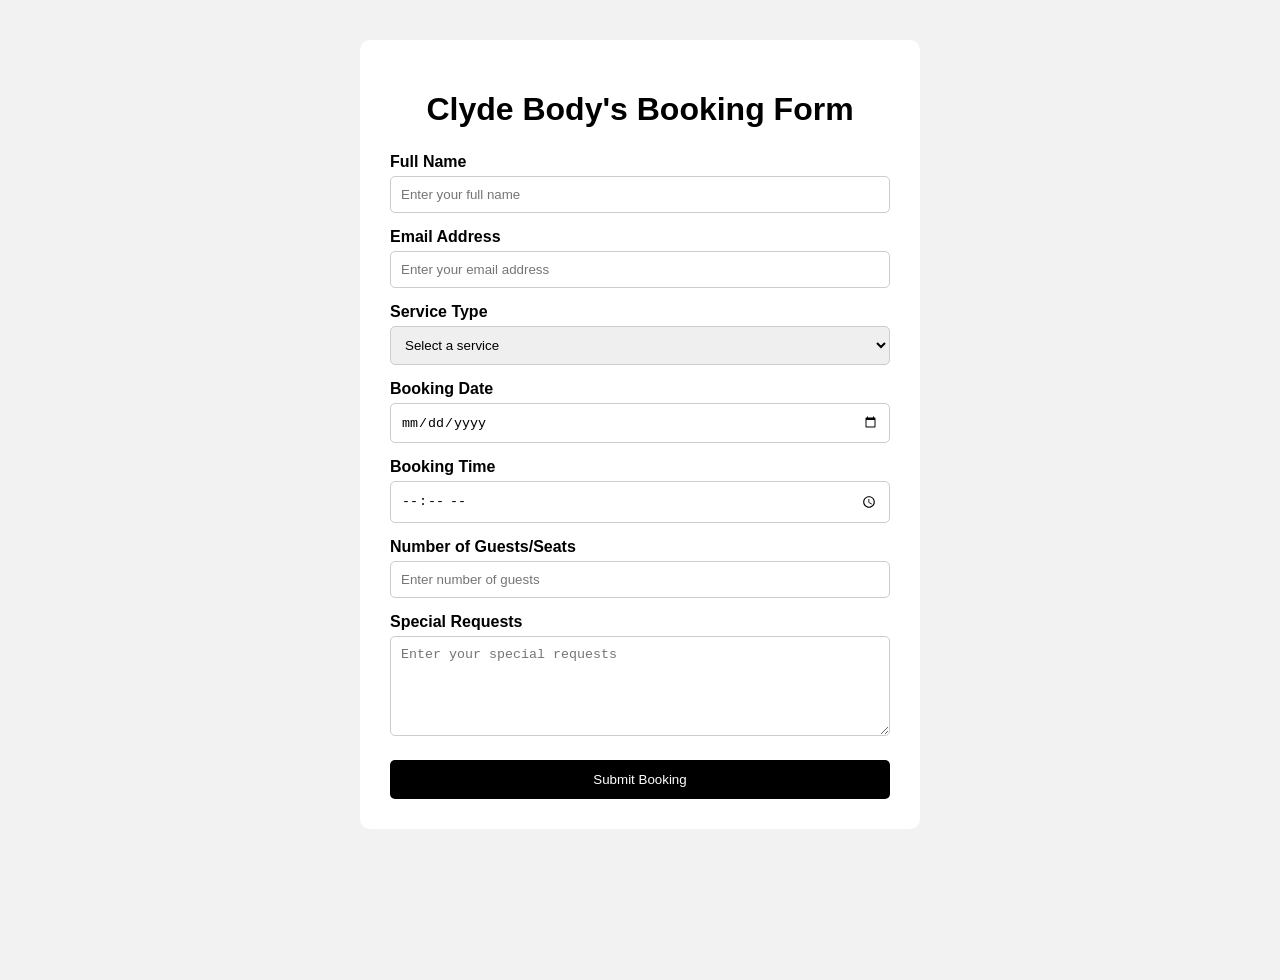
<file: activities/activity-4/booking-form-assignment/index.html>
<!DOCTYPE html>
<html lang="en">

<head>
    <meta charset="UTF-8">
    <meta name="viewport" content="width=device-width, initial-scale=1.0">
    <title>Booking Form</title>

    <link rel="stylesheet" href="style.css">
</head>

<body>

    <div class="container">

        <h1>Clyde Body's Booking Form</h1>

        <form>

            <label for="fullname">Full Name</label>
            <input type="text" id="fullname" name="fullname"
                   placeholder="Enter your full name" required>


            <label for="email">Email Address</label>
            <input type="email" id="email" name="email"
                   placeholder="Enter your email address" required>


            <label for="service">Service Type</label>
            <select id="service" name="service" required>
                <option value="">Select a service</option>
                <option value="consultation">Consultation</option>
                <option value="event-pass">Event Pass</option>
                <option value="reservation">Reservation</option>
            </select>


            <label for="date">Booking Date</label>
            <input type="date" id="date" name="date" required>


            <label for="time">Booking Time</label>
            <input type="time" id="time" name="time" required>


            <label for="guests">Number of Guests/Seats</label>
            <input type="number" id="guests" name="guests"
                   min="1" placeholder="Enter number of guests" required>


            <label for="requests">Special Requests</label>
            <textarea id="requests" name="requests"
                      placeholder="Enter your special requests"></textarea>


            <button type="submit">Submit Booking</button>

        </form>

    </div>

</body>

</html>
</file>
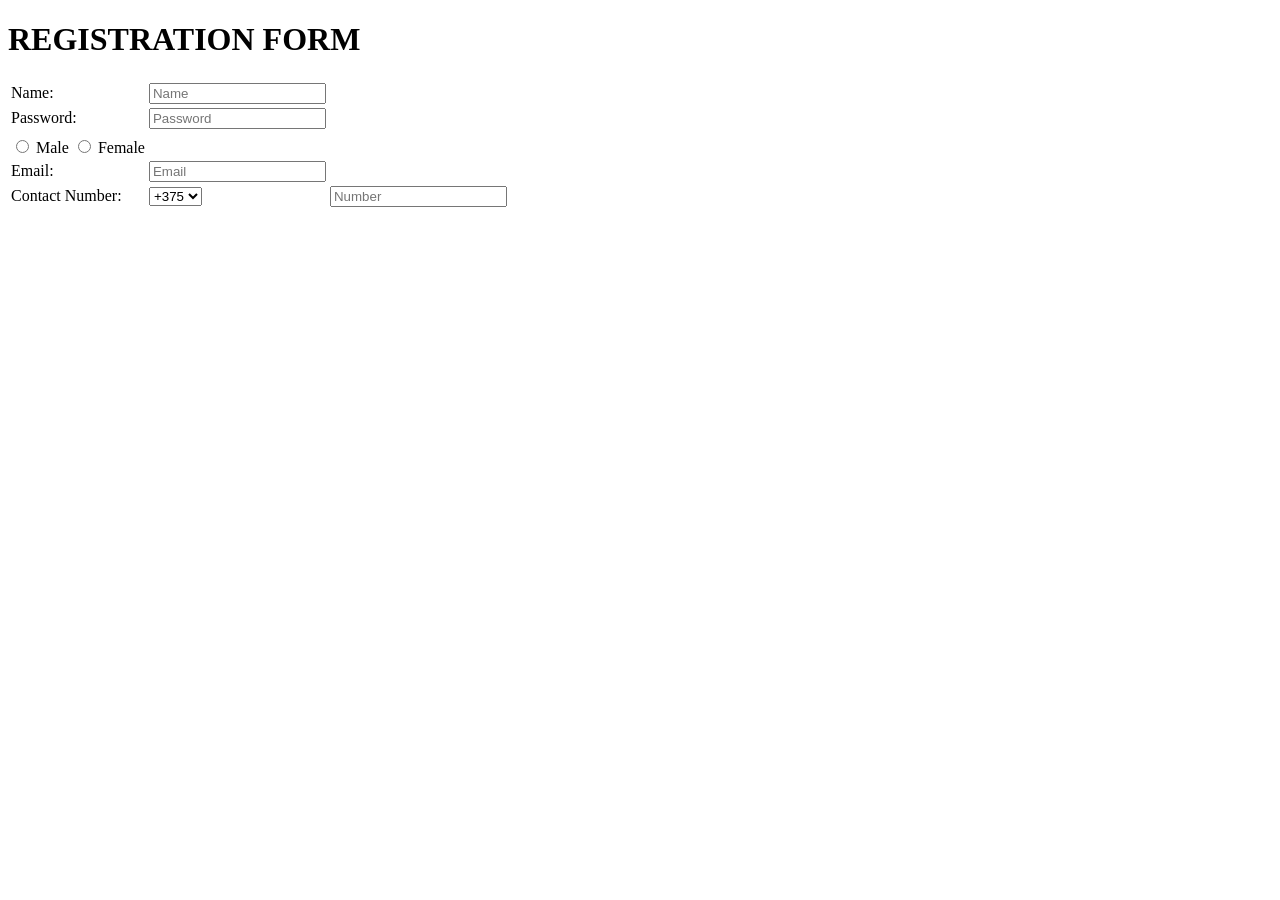
<file: activities/Placeholder.html>
<!DOCTYPE html>
<html lang = "">
    <head>
        <link rel= "stylesheet" href="">
        <body>
            <form>
                <table>
                    <h1>REGISTRATION FORM</h1>
                <tr>
                    <td> Name:</td>
                    <td>
                        <input type="text" placeholder="Name" name="">
                    </td>
                    <tr>
                        <td>Password:</td>
                        <td>
                            <input type="text" placeholder="Password" name="">
                        </td>
                    </td>
                </tr>
                <td>
                </tr>
                <tr>
                    <td>
                        <input type="radio" name="Gender"> Male
                        <input type="radio" name="Gender"> Female
                    </td>
                </tr>
                <td> Email:</td>
                <td>
                    <input type="mail" placeholder="Email" name"">
                </td>
            </tr>
            <td> Contact Number:</td>
                
        
            <td>
                <select>
                    <Option>+375</Option>
                <Option>+377</Option>
                <Option>+369</Option>
                </select>
            </td>
            <td> 
                <input type="number" placeholder="Number">
            </td>
                </table>
            </form>
            </body>
            </html>
</file>
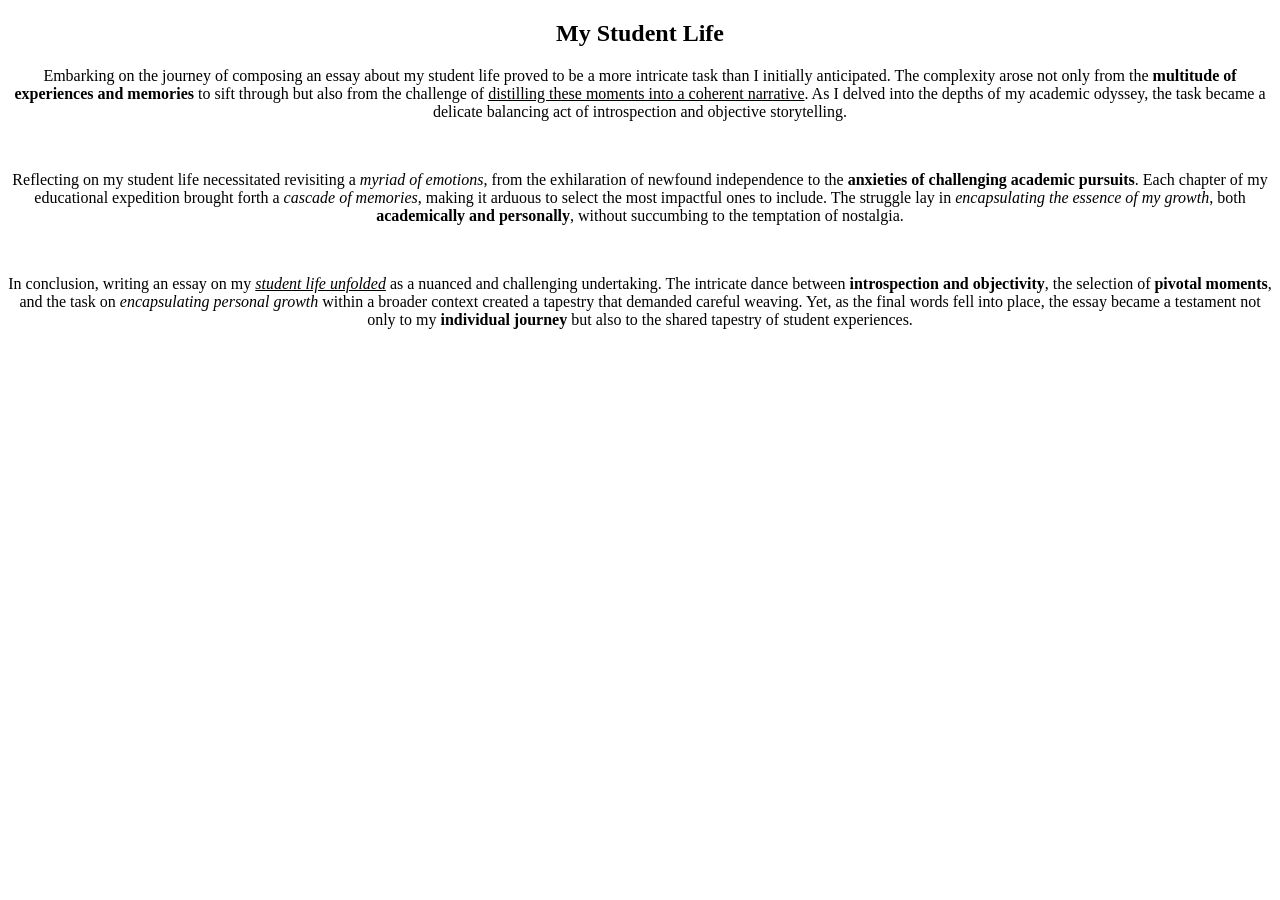
<file: activities/activity-1/Lawas, Clyde_My Student Life.html>
<!DOCTYPE html>
<html>
<head>
    <title>My Student Life</title>
</head>
<style>
    body{
        font-family: calibri;
    }
    h2{

        p{
            text-align: center;
            line-height: 1.6;
            font-size: 16px;
        }
</style>
<body>

    <h2 align="center">My Student Life</h2>

    <p align="center">
        Embarking on the journey of composing an essay about my student life proved to be a more
        intricate task than I initially anticipated. The complexity arose not only from the
        <b>multitude of experiences and memories</b> to sift through but also from the challenge of
        <u>distilling these moments into a coherent narrative</u>. As I delved into the depths of my
        academic odyssey, the task became a delicate balancing act of introspection and objective
        storytelling.
    </p>

    <br>

    <p align="center">
        Reflecting on my student life necessitated revisiting a
        <i>myriad of emotions</i>, from the exhilaration of newfound independence to the
        <b>anxieties of challenging academic pursuits</b>. Each chapter of my educational expedition
        brought forth a <i>cascade of memories</i>, making it arduous to select the most impactful
        ones to include. The struggle lay in <i>encapsulating the essence of my growth</i>, both
        <b>academically and personally</b>, without succumbing to the temptation of nostalgia.
    </p>

    <br>

    <p align="center">
        In conclusion, writing an essay on my
        <u><i>student life unfolded</i></u> as a nuanced and challenging undertaking. The intricate
        dance between <b>introspection and objectivity</b>, the selection of
        <b>pivotal moments</b>, and the task on
        <i>encapsulating personal growth</i> within a broader context created a tapestry that
        demanded careful weaving. Yet, as the final words fell into place, the essay became a
        testament not only to my <b>individual journey</b> but also to the shared tapestry of
        student experiences.
    </p>

</body>
</html>
</file>
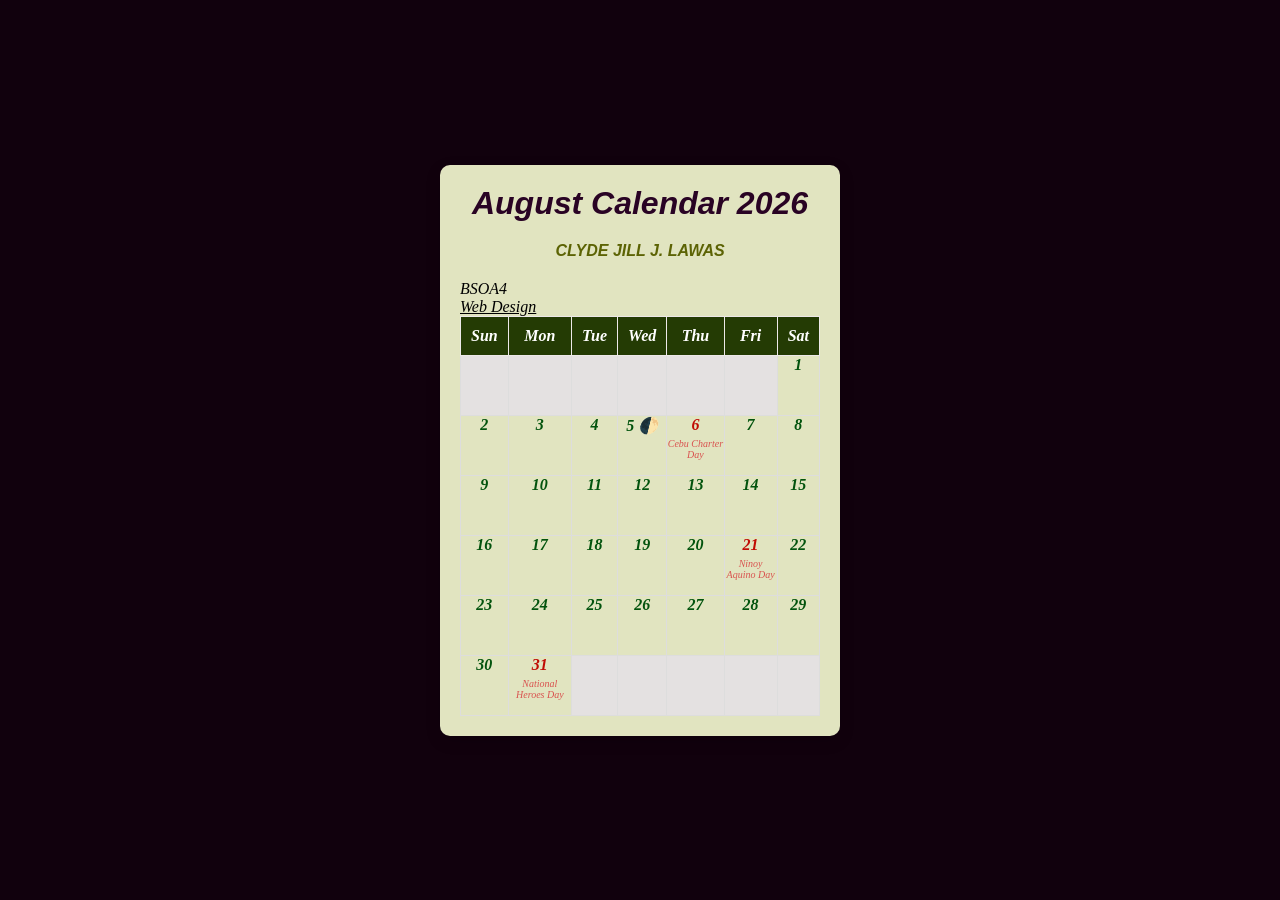
<file: activities/Activity-2/Lawas, Clyde_Calendar_8.3.2026.html>
<!DOCTYPE html>
<html lang="en">
<head>
   
    <title>AUGUST CALENDAR 2026</title>


    <style>

        *{
            margin:0;
            padding:0;
            box-sizing:border-box;
            font-style: oblique;
            font-family:Cambria, Cochin, Georgia, Times, 'Times New Roman', serif
        }

        body{
            font-family:Arial, Helvetica, sans-serif;
            background:#11010d;
            display:flex;
            justify-content:center;
            align-items:center;
            height:100vh;
        }

        .calendar-container{
            width:400px;
            background:#e1e4c0;
            border-radius:10px;
            box-shadow:0 5px 15px rgba(0,0,0,.15);
            padding:20px;
        }

        h2{
            font-family: 'Gill Sans', 'Gill Sans MT', Calibri, 'Trebuchet MS', sans-serif;
            text-align:center;
            font-size:xx-large;
            color:#290324;
            margin-bottom:20px;
        }

        h3{
            font-family: 'Gill Sans', 'Gill Sans MT', Calibri, 'Trebuchet MS', sans-serif;
            text-align:center;
            font-size:medium;
            color:#5c6304;
            margin-bottom:20px;
        }

        table{
            width:100%;
            border-collapse:collapse;
        }

        th{
            background:#243b04;
            color:white;
            padding:10px;
            border:1px solid #ece8e8;
        }

        td{
            height:60px;
            text-align:center;
            vertical-align:top;
            border:1px solid #ddd;
            font-weight:bold;
            transition:0.3s;
        }

        td:hover{
            background:#455666;
            cursor:pointer;
        }

        .regular-day{
            color:#02530d;
        }

        .holiday{
            color:#c00b04;
        }

        .holiday-name{
            display:block;
            font-size:10px;
            font-weight:normal;
            margin-top:4px;
            color:#d9534f;
        }

        .empty-day{
            background:#e4e1e1;
        }

        .today{
            background:#011307;
            color:rgb(95, 91, 91);
            border-radius:50%;
            width:35px;
            height:35px;
            margin:auto;
            display:flex;
            justify-content:center;
            align-items:center;
            margin-top:10px;
        }

    </style>

</head>
<body>

<div class="calendar-container">

    <h2>August Calendar 2026</h2>
    <h3> CLYDE JILL J. LAWAS </h3>
    <p>BSOA4</p>
    <U>Web Design</U>

    <table>

        <thead>
            <tr>
                <th>Sun</th>
                <th>Mon</th>
                <th>Tue</th>
                <th>Wed</th>
                <th>Thu</th>
                <th>Fri</th>
                <th>Sat</th>
            </tr>
        </thead>

        <tbody>

            <tr>
                <td class="empty-day"></td>
                <td class="empty-day"></td>
                <td class="empty-day"></td>
                <td class="empty-day"></td>
                <td class="empty-day"></td>
                <td class="empty-day"></td>
                <td class="regular-day">1</td>
            </tr>

            <tr>
                <td class="regular-day">2</td>
                <td class="regular-day">3</td>
                <td class="regular-day">4</td>
                <td class="regular-day">5
    <span class="moon">🌓</span>
    
</td>
                 <td class="holiday">
                    6
                    <span class="holiday-name">Cebu Charter Day</span>
                </td>
                <td class="regular-day">7</td>
                <td class="regular-day">8</td>
            </tr>

            <tr>
                <td class="regular-day">9</td>
                <td class="regular-day">10</td>
                <td class="regular-day">11</td>
                <td class="regular-day">12</td>
                <td class="regular-day">13</td>
                <td class="regular-day">14</td>
                <td class="regular-day">15</td>
            </tr>

            <tr>
                <td class="regular-day">16</td>
                <td class="regular-day">17</td>
                <td class="regular-day">18</td>
                <td class="regular-day">19</td>
                <td class="regular-day">20</td>

                <td class="holiday">
                    21
                    <span class="holiday-name">Ninoy Aquino Day</span>
                </td>

                <td class="regular-day">22</td>
            </tr>

            <tr>
                <td class="regular-day">23</td>
                <td class="regular-day">24</td>
                <td class="regular-day">25</td>
                <td class="regular-day">26</td>
                <td class="regular-day">27</td>
                <td class="regular-day">28</td>
                <td class="regular-day">29</td>
            </tr>

            <tr>
                <td class="regular-day">30</td>

                <td class="holiday">
                    31
                    <span class="holiday-name">National Heroes Day</span>
                </td>

                <td class="empty-day"></td>
                <td class="empty-day"></td>
                <td class="empty-day"></td>
                <td class="empty-day"></td>
                <td class="empty-day"></td>
            </tr>

        </tbody>

    </table>

</div>

</body>
</html>
</file>
<file: activities/activity-4/booking-form-assignment/style.css>
body {
    font-family: Arial, sans-serif;
    background-color: #f2f2f2;
    background-image: url(https://scontent.fcgy2-1.fna.fbcdn.net/v/t39.30808-6/515440156_24372562999016450_256394854880406266_n.jpg?stp=dst-jpg_tt6&cstp=mx1440x1440&ctp=s1440x1440&_nc_cat=107&_nc_map=urlgen_bucketless&ccb=1-7&_nc_sid=127cfc&_nc_eui2=AeG0GYHPqR6KYuMRZb7gTZUIQM5N6JUtqFZAzk3olS2oVuq3meH8sLf5C-9YEKWb41ChZdPl_1Uiuhs0GpVN9HXc&_nc_ohc=0amC7_FXyM8Q7kNvwHy6liS&_nc_oc=AdqBzLeHJPV813M0rKwmriZU7YrEF-CllDFBi4Hzan0KgmftyvC6OFj1YzB7qsM9XjQ&_nc_zt=23&_nc_ht=scontent.fcgy2-1.fna&_nc_gid=vPzj8grpV6hIFnDQ7U2jsw&_nc_ss=7b2a8&oh=00_AQPbBC59rIU-oMbZyAuxA79rDqdLllvMT6gA-Iz2-5uyUQ&oe=6ACA64EE);
    background-position: center;
    background-repeat: no-repeat;
    background-size: cover;
    height: 100vh;
    margin: 0;
    padding: 40px;
}

.container {
    width: 500px;
    margin: auto;
    background-color: white;
    padding: 30px;
    border-radius: 10px;
}

h1 {
    text-align: center;
    margin-bottom: 25px;
}

label {
    display: block;
    margin-top: 15px;
    margin-bottom: 5px;
    font-weight: bold;
}

input,
select,
textarea {
    width: 100%;
    padding: 10px;
    box-sizing: border-box;
    border: 1px solid #ccc;
    border-radius: 5px;
}

textarea {
    height: 100px;
    resize: vertical;
}

button {
    width: 100%;
    margin-top: 20px;
    padding: 12px;
    background-color: black;
    color: white;
    border: none;
    border-radius: 5px;
    cursor: pointer;
}

button:hover {
    background-color: #444;
}
</file>
